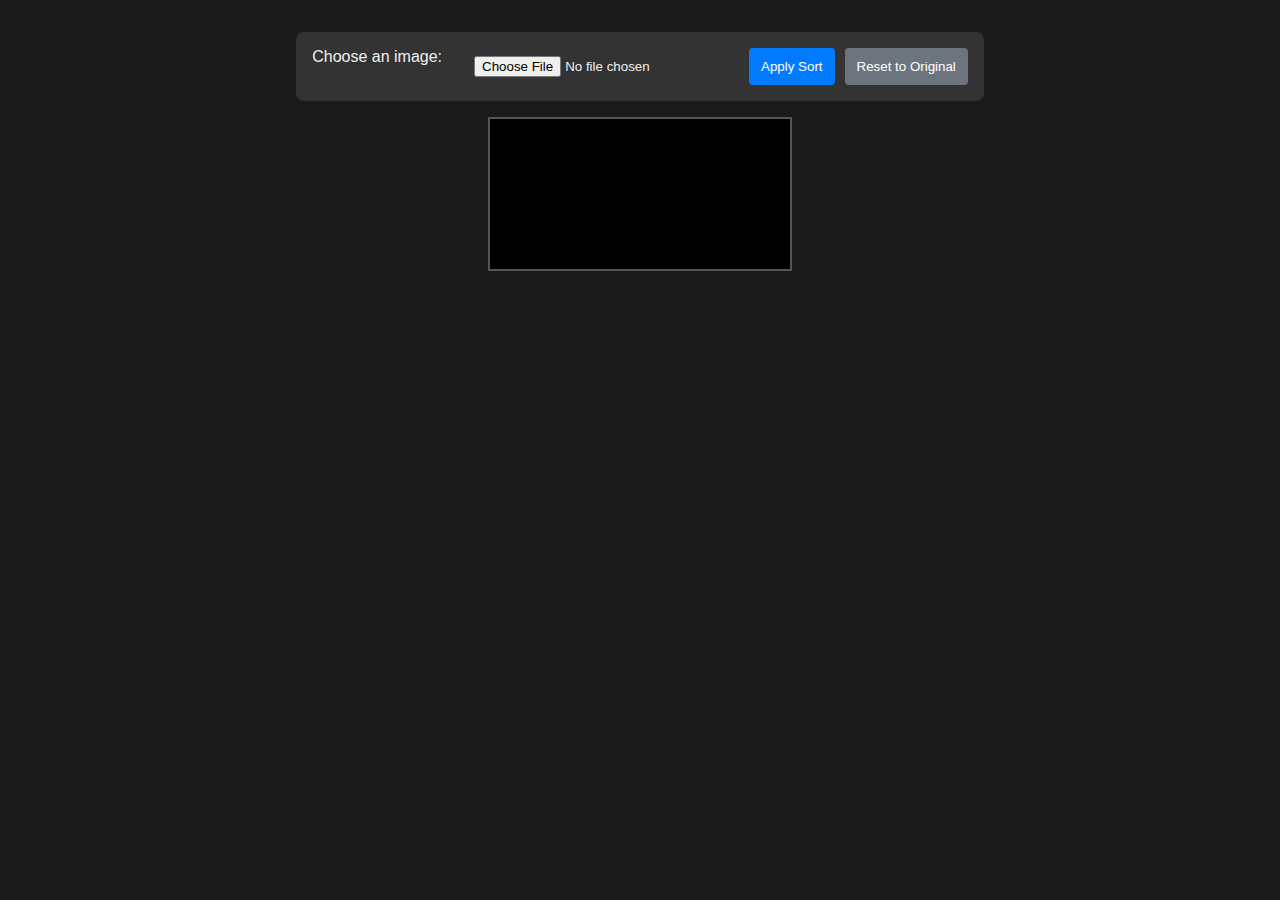
<file: research/pixel-sort-001.html>
<!DOCTYPE html>
<html lang="en">
<head>
    <meta charset="UTF-8">
    <meta name="viewport" content="width=device-width, initial-scale=1.0">
    <title>Iterative Pixel Sorting</title>
    <style>
        body {
            font-family: sans-serif;
            background-color: #1a1a1a;
            color: #f0f0f0;
            display: flex;
            flex-direction: column;
            align-items: center;
            margin: 0;
            padding: 2rem;
            text-align: center;
        }
        h1, p {
            color: #fff;
        }
        p { max-width: 600px; color: #ccc; }
        #controls {
            margin-bottom: 1rem;
            padding: 1rem;
            background-color: #333;
            border-radius: 8px;
            display: flex;
            gap: 10px;
        }
        label { margin-right: 10px; }
        input, button {
            padding: 8px 12px;
            border-radius: 4px;
            border: none;
            cursor: pointer;
        }
        #sortButton {
            background-color: #007bff;
            color: white;
        }
        #sortButton:hover { background-color: #0056b3; }
        #resetButton {
            background-color: #6c757d;
            color: white;
        }
        #resetButton:hover { background-color: #5a6268; }
        canvas {
            border: 2px solid #555;
            background-color: #000;
            max-width: 90vw;
            max-height: 80vh;
            image-rendering: pixelated;
        }
    </style>
</head>
<body>
    <div id="controls">
        <label for="imageLoader">Choose an image:</label>
        <input type="file" id="imageLoader" name="imageLoader" accept="image/*"/>
        <button id="sortButton">Apply Sort</button>
        <button id="resetButton">Reset to Original</button>
    </div>

    <canvas id="canvas"></canvas>

    <script>
        const imageLoader = document.getElementById('imageLoader');
        const sortButton = document.getElementById('sortButton');
        const resetButton = document.getElementById('resetButton'); // Get the new button
        const canvas = document.getElementById('canvas');
        const ctx = canvas.getContext('2d', { willReadFrequently: true });

        let originalImageData = null;

        imageLoader.addEventListener('change', (e) => {
            const reader = new FileReader();
            reader.onload = (event) => {
                const img = new Image();
                img.onload = () => {
                    canvas.width = img.width;
                    canvas.height = img.height;
                    ctx.drawImage(img, 0, 0);
                    originalImageData = ctx.getImageData(0, 0, canvas.width, canvas.height);
                }
                img.src = event.target.result;
            }
            reader.readAsDataURL(e.target.files[0]);
        });

        // --- MODIFIED SORT BUTTON ---
        // It no longer resets the canvas. It sorts whatever is currently there.
        sortButton.addEventListener('click', () => {
            if (!originalImageData) {
                alert('Please load an image first!');
                return;
            }
            // The line that reset the canvas has been removed from here.
            sortPixels();
        });

        // --- NEW RESET BUTTON ---
        // This button's job is to restore the original, clean image.
        resetButton.addEventListener('click', () => {
            if (!originalImageData) {
                alert('Please load an image first!');
                return;
            }
            ctx.putImageData(originalImageData, 0, 0);
            console.log('Canvas has been reset to the original image.');
        });


        // --- Controller Function ---
        function sortPixels() {
            // This function now gets the CURRENT state of the canvas, not the original.
            const imageData = ctx.getImageData(0, 0, canvas.width, canvas.height);
            
            const directions = ['vertical', 'horizontal', 'diagonal_down', 'diagonal_up'];
            const randomDirection = directions[Math.floor(Math.random() * directions.length)];

            console.log(`Applying sort. Direction: ${randomDirection}`);

            switch (randomDirection) {
                case 'vertical':
                    sortVertical(imageData);
                    break;
                case 'horizontal':
                    sortHorizontal(imageData);
                    break;
                case 'diagonal_down':
                    sortDiagonalDownRight(imageData);
                    break;
                case 'diagonal_up':
                    sortDiagonalUpRight(imageData);
                    break;
            }

            // Draw the newly manipulated data back to the canvas
            ctx.putImageData(imageData, 0, 0);
        }

        // --- Directional Logic (UNCHANGED) ---

        function sortVertical(imageData) {
            const { width, height } = imageData;
            for (let x = 0; x < width; x++) {
                const line = [];
                for (let y = 0; y < height; y++) {
                    line.push({ x, y });
                }
                processLine(line, imageData);
            }
        }

        function sortHorizontal(imageData) {
            const { width, height } = imageData;
            for (let y = 0; y < height; y++) {
                const line = [];
                for (let x = 0; x < width; x++) {
                    line.push({ x, y });
                }
                processLine(line, imageData);
            }
        }

        function sortDiagonalDownRight(imageData) {
            const { width, height } = imageData;
            for (let i = 1 - height; i < width; i++) {
                const line = [];
                for (let j = 0; j < height; j++) {
                    const x = i + j;
                    const y = j;
                    if (x >= 0 && x < width) {
                        line.push({ x, y });
                    }
                }
                if(line.length > 0) processLine(line, imageData);
            }
        }
        
        function sortDiagonalUpRight(imageData) {
            const { width, height } = imageData;
            for (let i = 0; i < width + height - 1; i++) {
                const line = [];
                for (let j = 0; j < height; j++) {
                    const x = i - j;
                    const y = j;
                    if (x >= 0 && x < width) {
                        line.push({ x, y });
                    }
                }
                if(line.length > 0) processLine(line, imageData);
            }
        }

        // --- Core Sorting Logic for a single line of pixels (UNCHANGED) ---

        function processLine(lineCoords, imageData) {
            const data = imageData.data;
            const width = imageData.width;

            const baseStartThreshold = 0.6;
            const endThreshold = 0.2;
            const thresholdVariance = 0.05;
            const randomizedStartThreshold = baseStartThreshold + (Math.random() * 2 - 1) * thresholdVariance;
            
            let i = 0;
            while (i < lineCoords.length) {
                const { x, y } = lineCoords[i];
                const brightness = getBrightnessForCoord(x, y, data, width);

                if (brightness > randomizedStartThreshold) {
                    const segmentStartIndex = i;
                    let segmentEndIndex = i;

                    for (let j = i + 1; j < lineCoords.length; j++) {
                        const { x: sx, y: sy } = lineCoords[j];
                        const currentBrightness = getBrightnessForCoord(sx, sy, data, width);
                        if (currentBrightness < endThreshold) {
                            break;
                        }
                        segmentEndIndex = j;
                    }

                    const segment = getPixelSegment(segmentStartIndex, segmentEndIndex, lineCoords, data, width);
                    segment.sort((a, b) => a.brightness - b.brightness);
                    putSegmentBack(segmentStartIndex, segment, lineCoords, data, width);

                    i = segmentEndIndex + 1;
                } else {
                    i++;
                }
            }
        }

        // --- Helper Functions (UNCHANGED) ---

        function getBrightnessForCoord(x, y, data, width) {
            const index = (y * width + x) * 4;
            return (0.299 * data[index] + 0.587 * data[index + 1] + 0.114 * data[index + 2]) / 255;
        }

        function getPixelSegment(startIndex, endIndex, lineCoords, data, width) {
            const pixels = [];
            for (let i = startIndex; i <= endIndex; i++) {
                const { x, y } = lineCoords[i];
                const index = (y * width + x) * 4;
                const r = data[index];
                const g = data[index + 1];
                const b = data[index + 2];
                const a = data[index + 3];
                pixels.push({ r, g, b, a, brightness: getBrightnessForCoord(x, y, data, width) });
            }
            return pixels;
        }

        function putSegmentBack(startIndex, segment, lineCoords, data, width) {
            for (let i = 0; i < segment.length; i++) {
                const pixel = segment[i];
                const { x, y } = lineCoords[startIndex + i];
                const index = (y * width + x) * 4;
                data[index] = pixel.r;
                data[index + 1] = pixel.g;
                data[index + 2] = pixel.b;
                data[index + 3] = pixel.a;
            }
        }

    </script>
</body>
</html>
</file>
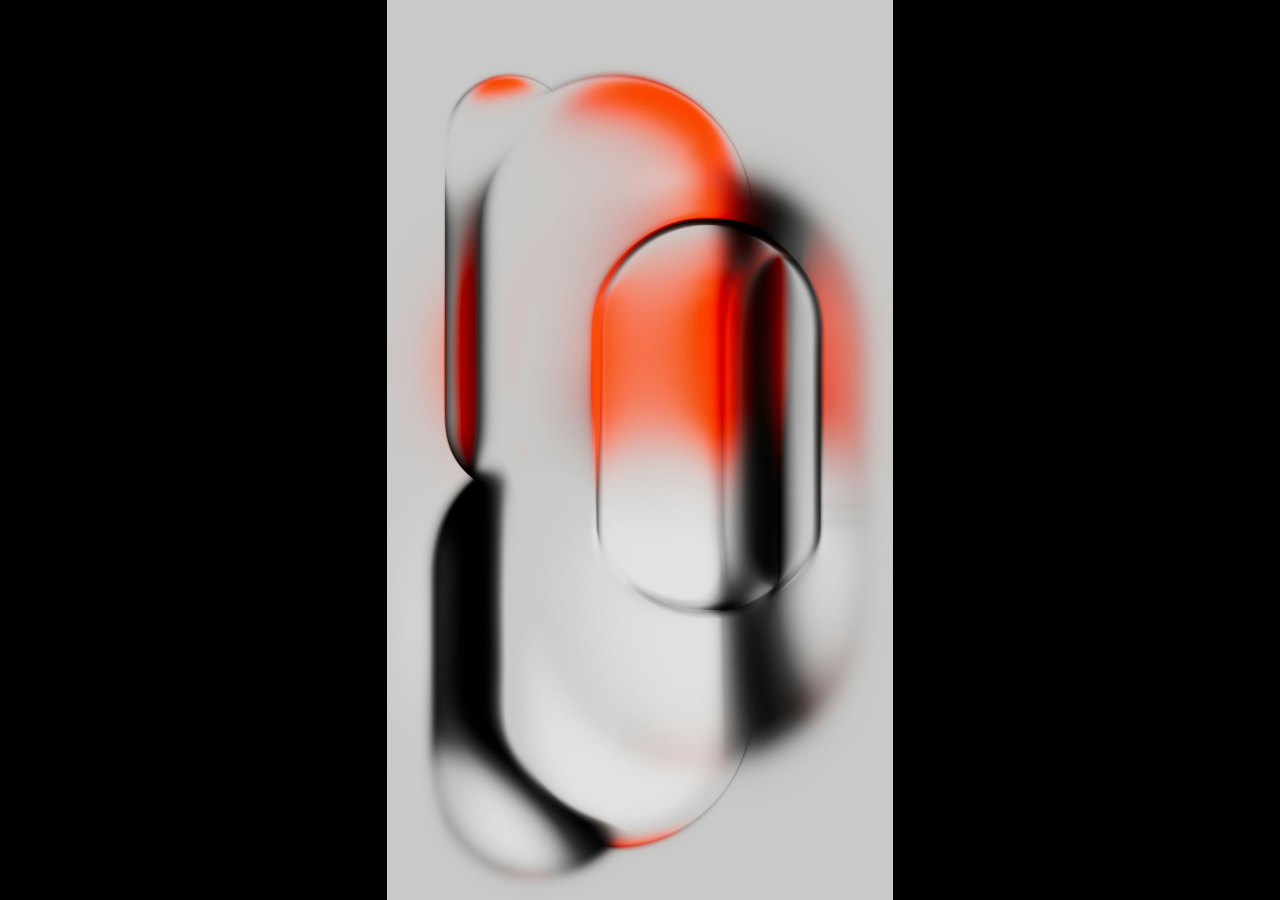
<file: research/pixel-sort-002.html>
<!DOCTYPE html>
<html lang="en">

<head>
    <meta charset="UTF-8">
    <meta name="viewport" content="width=device-width, initial-scale=1.0">
    <title>Autonomous Pixel Sorting</title>
    <style>
        body {
            margin: 0;
            overflow: hidden;
            background-color: #000;
        }

        canvas {
            display: block;
            height: 100%;
            max-height: 100vh;
            aspect-ratio: 9/16;
            object-fit: cover;
            margin: 0 auto;
        }
    </style>
</head>

<body>
    <canvas id="canvas"></canvas>

    <script>
        const canvas = document.getElementById('canvas');
        const ctx = canvas.getContext('2d', { willReadFrequently: true });

        let currentLineIndex = 0;
        let linesToProcess = [];
        const linesPerFrame = 4;

        window.onload = () => {
            const img = new Image();
            img.crossOrigin = 'Anonymous';

            img.onload = () => {
                canvas.width = img.width;
                canvas.height = img.height;

                ctx.drawImage(img, 0, 0);

                startNewAnimationCycle();
            };

            img.onerror = () => {
                console.error("Error: Could not load the image. Make sure 'milad-fakurian-JE0C04u8iXg-unsplash.jpg' is in the same directory as the HTML file.");
                ctx.fillStyle = 'white';
                ctx.font = '20px sans-serif';
                ctx.textAlign = 'center';
                ctx.fillText('Image not found. See console for details.', canvas.width / 2, canvas.height / 2);
            };

            img.src = 'milad-fakurian-JE0C04u8iXg-unsplash.jpg';
        };


        function startNewAnimationCycle() {
            currentLineIndex = 0;

            const directions = ['vertical', 'horizontal', 'diagonal_down', 'diagonal_up'];
            const randomDirection = directions[Math.floor(Math.random() * directions.length)];
            console.log(`Starting new cycle. Direction: ${randomDirection}`);

            linesToProcess = collectLines(randomDirection, canvas.width, canvas.height);

            requestAnimationFrame(animateStep);
        }

        function animateStep() {
            const imageData = ctx.getImageData(0, 0, canvas.width, canvas.height);

            const endOfBatch = Math.min(currentLineIndex + linesPerFrame, linesToProcess.length);
            for (let i = currentLineIndex; i < endOfBatch; i++) {
                processLine(linesToProcess[i], imageData);
            }

            ctx.putImageData(imageData, 0, 0);

            currentLineIndex += linesPerFrame;

            if (currentLineIndex < linesToProcess.length) {
                requestAnimationFrame(animateStep);
            } else {
                startNewAnimationCycle();
            }
        }

        function collectLines(direction, width, height) {
            const allLines = [];
            switch (direction) {
                case 'vertical':
                    for (let x = 0; x < width; x++) {
                        const line = [];
                        for (let y = 0; y < height; y++) line.push({ x, y });
                        allLines.push(line);
                    }
                    break;
                case 'horizontal':
                    for (let y = 0; y < height; y++) {
                        const line = [];
                        for (let x = 0; x < width; x++) line.push({ x, y });
                        allLines.push(line);
                    }
                    break;
                case 'diagonal_down':
                    for (let i = 1 - height; i < width; i++) {
                        const line = [];
                        for (let j = 0; j < height; j++) {
                            const x = i + j;
                            const y = j;
                            if (x >= 0 && x < width) line.push({ x, y });
                        }
                        if (line.length > 0) allLines.push(line);
                    }
                    break;
                case 'diagonal_up':
                    for (let i = 0; i < width + height - 1; i++) {
                        const line = [];
                        for (let j = 0; j < height; j++) {
                            const x = i - j;
                            const y = j;
                            if (x >= 0 && x < width) line.push({ x, y });
                        }
                        if (line.length > 0) allLines.push(line);
                    }
                    break;
            }
            return allLines;
        }

        function processLine(lineCoords, imageData) {
            const data = imageData.data;
            const width = imageData.width;
            const baseStartThreshold = 0.6;
            const endThreshold = 0.2;
            const thresholdVariance = 0.05;
            const randomizedStartThreshold = baseStartThreshold + (Math.random() * 2 - 1) * thresholdVariance;

            let i = 0;
            while (i < lineCoords.length) {
                const { x, y } = lineCoords[i];
                const brightness = getBrightnessForCoord(x, y, data, width);
                if (brightness > randomizedStartThreshold) {
                    const segmentStartIndex = i;
                    let segmentEndIndex = i;
                    for (let j = i + 1; j < lineCoords.length; j++) {
                        const { x: sx, y: sy } = lineCoords[j];
                        if (getBrightnessForCoord(sx, sy, data, width) < endThreshold) break;
                        segmentEndIndex = j;
                    }
                    const segment = getPixelSegment(segmentStartIndex, segmentEndIndex, lineCoords, data, width);
                    segment.sort((a, b) => a.brightness - b.brightness);
                    putSegmentBack(segmentStartIndex, segment, lineCoords, data, width);
                    i = segmentEndIndex + 1;
                } else {
                    i++;
                }
            }
        }

        function getBrightnessForCoord(x, y, data, width) {
            const index = (y * width + x) * 4;
            return (0.299 * data[index] + 0.587 * data[index + 1] + 0.114 * data[index + 2]) / 255;
        }

        function getPixelSegment(startIndex, endIndex, lineCoords, data, width) {
            const pixels = [];
            for (let i = startIndex; i <= endIndex; i++) {
                const { x, y } = lineCoords[i];
                const index = (y * width + x) * 4;
                pixels.push({ r: data[index], g: data[index + 1], b: data[index + 2], a: data[index + 3], brightness: getBrightnessForCoord(x, y, data, width) });
            }
            return pixels;
        }

        function putSegmentBack(startIndex, segment, lineCoords, data, width) {
            for (let i = 0; i < segment.length; i++) {
                const { x, y } = lineCoords[startIndex + i];
                const index = (y * width + x) * 4;
                data[index] = segment[i].r;
                data[index + 1] = segment[i].g;
                data[index + 2] = segment[i].b;
                data[index + 3] = segment[i].a;
            }
        }

    </script>
</body>

</html>
</file>
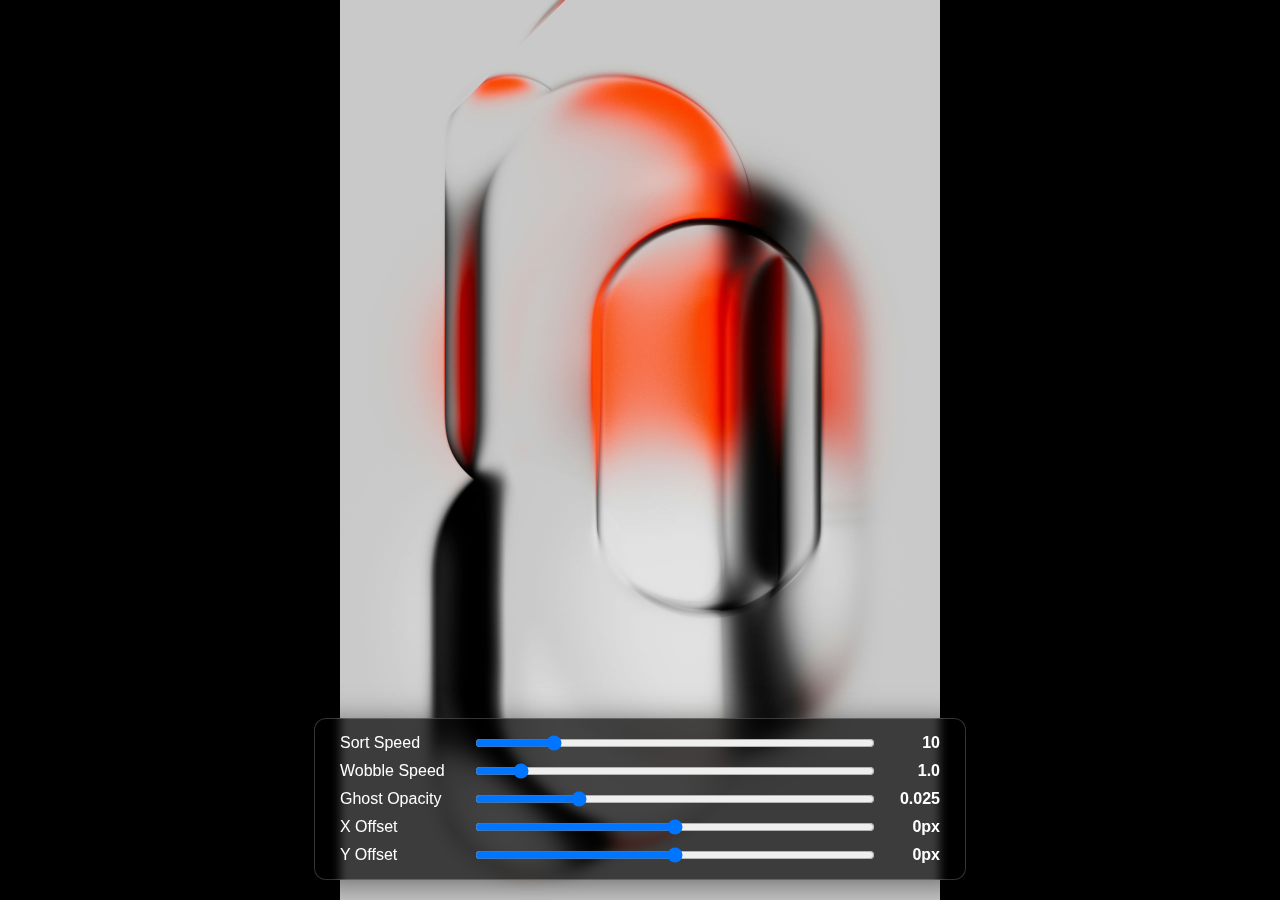
<file: research/pixel-sort-003.html>
<!DOCTYPE html>
<html lang="en">

<head>
    <meta charset="UTF-8">
    <meta name="viewport" content="width=device-width, initial-scale=1.0">
    <title>Interactive Pixel Sorting</title>
    <style>
        body {
            margin: 0;
            overflow: hidden;
            background-color: #000;
        }

        canvas {
            display: block;
            width: 100%;
            height: 100vh;
            object-fit: contain;
            margin: 0 auto;
        }

        #controls-panel {
            position: fixed;
            bottom: 20px;
            left: 50%;
            transform: translateX(-50%);
            background-color: rgba(0, 0, 0, 0.7);
            color: white;
            padding: 15px 25px;
            border-radius: 12px;
            border: 1px solid rgba(255, 255, 255, 0.2);
            display: flex;
            flex-direction: column;
            gap: 10px;
            font-family: sans-serif;
            width: 80%;
            max-width: 600px;
            box-shadow: 0 4px 30px rgba(0, 0, 0, 0.5);
            backdrop-filter: blur(5px);
            -webkit-backdrop-filter: blur(5px);
        }

        .control-group {
            display: flex;
            align-items: center;
            justify-content: space-between;
        }

        .control-group label {
            flex-basis: 120px;
            text-align: left;
        }

        .control-group input[type="range"] {
            flex-grow: 1;
            margin: 0 15px;
        }

        .control-group span {
            flex-basis: 50px;
            text-align: right;
            font-weight: bold;
        }
    </style>
</head>

<body>
    <canvas id="canvas"></canvas>

    <div id="controls-panel">
        <div class="control-group">
            <label for="speed">Sort Speed</label>
            <input type="range" id="speed" min="1" max="50" value="10">
            <span id="speed-value">10</span>
        </div>
        <div class="control-group">
            <label for="wobble">Wobble Speed</label>
            <input type="range" id="wobble" min="0" max="10" step="0.1" value="1.0">
            <span id="wobble-value">1.0</span>
        </div>
        <div class="control-group">
            <label for="opacity">Ghost Opacity</label>
            <input type="range" id="opacity" min="0" max="0.1" step="0.001" value="0.025">
            <span id="opacity-value">0.025</span>
        </div>
        <div class="control-group">
            <!-- UPDATED SLIDER: Now has negative range and new label -->
            <label for="offsetX">X Offset</label>
            <input type="range" id="offsetX" min="-200" max="200" value="0">
            <span id="offsetX-value">0px</span>
        </div>
        <div class="control-group">
            <!-- UPDATED SLIDER: Now has negative range and new label -->
            <label for="offsetY">Y Offset</label>
            <input type="range" id="offsetY" min="-200" max="200" value="0">
            <span id="offsetY-value">0px</span>
        </div>
    </div>


    <script>
        const canvas = document.getElementById('canvas');
        const ctx = canvas.getContext('2d', { willReadFrequently: true });

        // --- Get UI controls ---
        const speedSlider = document.getElementById('speed');
        const speedValue = document.getElementById('speed-value');
        const wobbleSlider = document.getElementById('wobble');
        const wobbleValue = document.getElementById('wobble-value');
        const opacitySlider = document.getElementById('opacity');
        const opacityValue = document.getElementById('opacity-value');
        const offsetXSlider = document.getElementById('offsetX');
        const offsetXValue = document.getElementById('offsetX-value');
        const offsetYSlider = document.getElementById('offsetY');
        const offsetYValue = document.getElementById('offsetY-value');
        
        // --- Parameters controlled by sliders ---
        let linesPerFrame = parseInt(speedSlider.value);
        let wobbleSpeed = parseFloat(wobbleSlider.value);
        let ghostOpacity = parseFloat(opacitySlider.value);
        let xOffset = parseInt(offsetXSlider.value); // Renamed for clarity
        let yOffset = parseInt(offsetYSlider.value); // Renamed for clarity
        
        // --- Animation State ---
        let time = 0;
        let currentLineIndex = 0;
        let linesToProcess = [];
        let originalImageObject = null;

        // --- Event Listeners ---
        speedSlider.addEventListener('input', (e) => {
            linesPerFrame = parseInt(e.target.value);
            speedValue.textContent = linesPerFrame;
        });
        wobbleSlider.addEventListener('input', (e) => {
            wobbleSpeed = parseFloat(e.target.value);
            wobbleValue.textContent = wobbleSpeed.toFixed(1);
        });
        opacitySlider.addEventListener('input', (e) => {
            ghostOpacity = parseFloat(e.target.value);
            opacityValue.textContent = ghostOpacity.toFixed(3);
        });
        offsetXSlider.addEventListener('input', (e) => {
            xOffset = parseInt(e.target.value);
            offsetXValue.textContent = `${xOffset}px`;
        });
        offsetYSlider.addEventListener('input', (e) => {
            yOffset = parseInt(e.target.value);
            offsetYValue.textContent = `${yOffset}px`;
        });

        // --- On Page Load ---
        window.onload = () => {
            const img = new Image();
            img.crossOrigin = 'Anonymous';
            img.onload = () => {
                originalImageObject = img;
                canvas.width = img.width;
                canvas.height = img.height;
                ctx.drawImage(img, 0, 0);
                startNewAnimationCycle();
            };
            img.onerror = () => { console.error("Image load error."); };
            img.src = 'milad-fakurian-JE0C04u8iXg-unsplash.jpg';
        };

        function startNewAnimationCycle() {
            currentLineIndex = 0;
            const directions = ['vertical', 'horizontal', 'diagonal_down', 'diagonal_up'];
            const randomDirection = directions[Math.floor(Math.random() * directions.length)];
            console.log(`Starting new cycle. Direction: ${randomDirection}`);
            linesToProcess = collectLines(randomDirection, canvas.width, canvas.height);
            requestAnimationFrame(animateStep);
        }

        function animateStep() {
            time += 0.01;

            const imageData = ctx.getImageData(0, 0, canvas.width, canvas.height);
            const endOfBatch = Math.min(currentLineIndex + linesPerFrame, linesToProcess.length);
            for (let i = currentLineIndex; i < endOfBatch; i++) {
                processLine(linesToProcess[i], imageData);
            }
            ctx.putImageData(imageData, 0, 0);

            if (originalImageObject) {
                let currentOffsetX, currentOffsetY;

                // --- NEW CONDITIONAL LOGIC ---
                if (wobbleSpeed > 0) {
                    // --- AUTO WOBBLE MODE ---
                    // The sliders control the AMPLITUDE of the wobble
                    currentOffsetX = Math.sin(time * wobbleSpeed) * xOffset;
                    currentOffsetY = Math.cos(time * wobbleSpeed * 0.7) * yOffset;
                } else {
                    // --- MANUAL STATIC OFFSET MODE ---
                    // The sliders DIRECTLY control the offset
                    currentOffsetX = xOffset;
                    currentOffsetY = yOffset;
                }

                ctx.globalAlpha = ghostOpacity; 
                ctx.drawImage(originalImageObject, currentOffsetX, currentOffsetY);
                ctx.globalAlpha = 1.0;
            }

            currentLineIndex += linesPerFrame;
            if (currentLineIndex < linesToProcess.length) {
                requestAnimationFrame(animateStep);
            } else {
                startNewAnimationCycle();
            }
        }

        // --- Helper functions are unchanged ---
        function collectLines(direction, width, height) {
            const allLines = [];
            switch (direction) {
                case 'vertical':
                    for (let x = 0; x < width; x++) {
                        const line = [];
                        for (let y = 0; y < height; y++) line.push({ x, y });
                        allLines.push(line);
                    }
                    break;
                case 'horizontal':
                    for (let y = 0; y < height; y++) {
                        const line = [];
                        for (let x = 0; x < width; x++) line.push({ x, y });
                        allLines.push(line);
                    }
                    break;
                case 'diagonal_down':
                    for (let i = 1 - height; i < width; i++) {
                        const line = [];
                        for (let j = 0; j < height; j++) {
                            const x = i + j;
                            const y = j;
                            if (x >= 0 && x < width) line.push({ x, y });
                        }
                        if (line.length > 0) allLines.push(line);
                    }
                    break;
                case 'diagonal_up':
                    for (let i = 0; i < width + height - 1; i++) {
                        const line = [];
                        for (let j = 0; j < height; j++) {
                            const x = i - j;
                            const y = j;
                            if (x >= 0 && x < width) line.push({ x, y });
                        }
                        if (line.length > 0) allLines.push(line);
                    }
                    break;
            }
            return allLines;
        }

        function processLine(lineCoords, imageData) {
            const data = imageData.data;
            const width = imageData.width;
            const baseStartThreshold = 0.6;
            const endThreshold = 0.2;
            const thresholdVariance = 0.05;
            const randomizedStartThreshold = baseStartThreshold + (Math.random() * 2 - 1) * thresholdVariance;
            let i = 0;
            while (i < lineCoords.length) {
                const { x, y } = lineCoords[i];
                const brightness = getBrightnessForCoord(x, y, data, width);
                if (brightness > randomizedStartThreshold) {
                    const segmentStartIndex = i;
                    let segmentEndIndex = i;
                    for (let j = i + 1; j < lineCoords.length; j++) {
                        const { x: sx, y: sy } = lineCoords[j];
                        if (getBrightnessForCoord(sx, sy, data, width) < endThreshold) break;
                        segmentEndIndex = j;
                    }
                    const segment = getPixelSegment(segmentStartIndex, segmentEndIndex, lineCoords, data, width);
                    segment.sort((a, b) => a.brightness - b.brightness);
                    putSegmentBack(segmentStartIndex, segment, lineCoords, data, width);
                    i = segmentEndIndex + 1;
                } else {
                    i++;
                }
            }
        }

        function getBrightnessForCoord(x, y, data, width) {
            const index = (y * width + x) * 4;
            return (0.299 * data[index] + 0.587 * data[index + 1] + 0.114 * data[index + 2]) / 255;
        }

        function getPixelSegment(startIndex, endIndex, lineCoords, data, width) {
            const pixels = [];
            for (let i = startIndex; i <= endIndex; i++) {
                const { x, y } = lineCoords[i];
                const index = (y * width + x) * 4;
                pixels.push({ r: data[index], g: data[index + 1], b: data[index + 2], a: data[index + 3], brightness: getBrightnessForCoord(x, y, data, width) });
            }
            return pixels;
        }

        function putSegmentBack(startIndex, segment, lineCoords, data, width) {
            for (let i = 0; i < segment.length; i++) {
                const { x, y } = lineCoords[startIndex + i];
                const index = (y * width + x) * 4;
                data[index] = segment[i].r;
                data[index + 1] = segment[i].g;
                data[index + 2] = segment[i].b;
                data[index + 3] = segment[i].a;
            }
        }
    </script>
</body>

</html>
</file>
